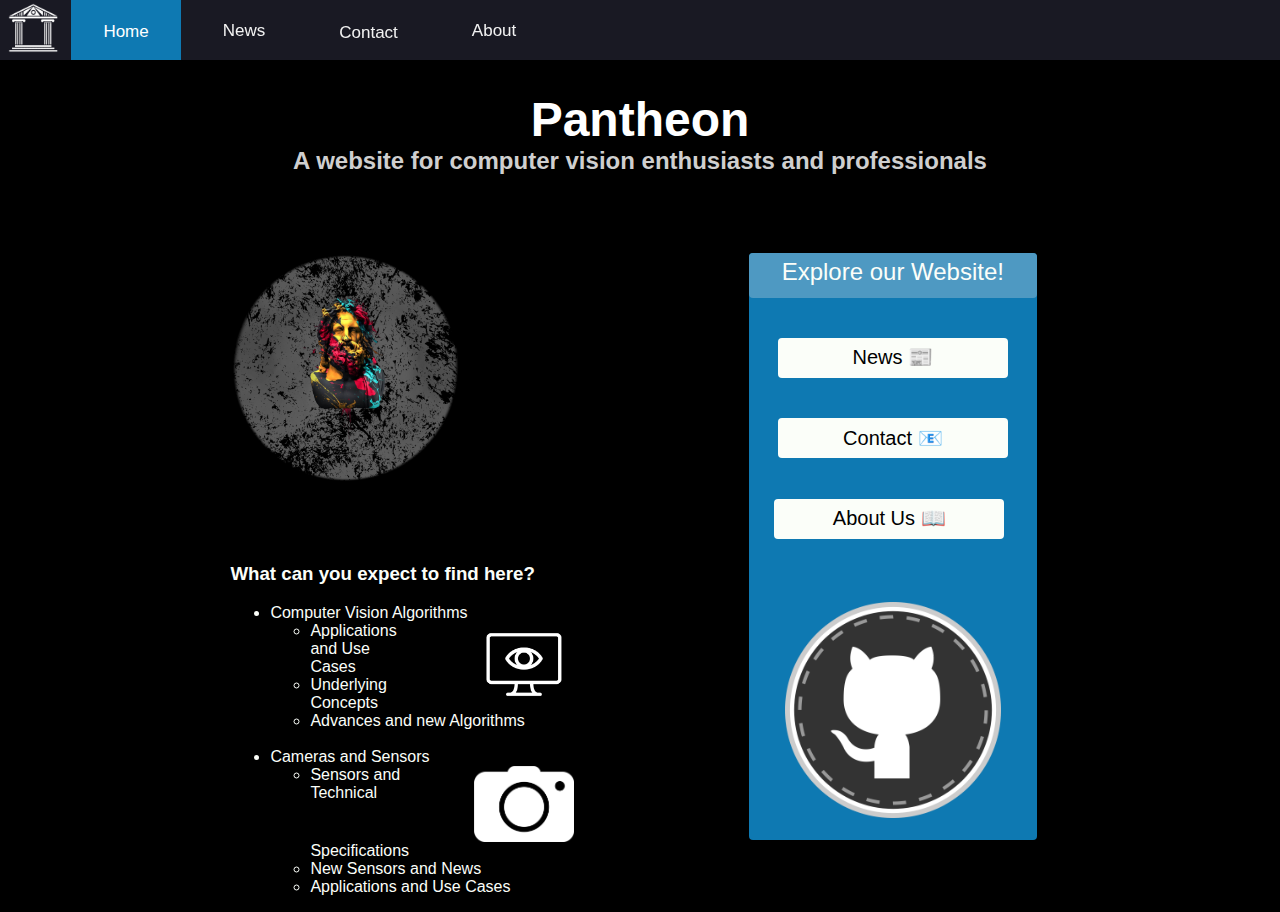
<file: Index.html>
<!DOCTYPE html>
<html>
    
    <head>
        <title>Pantheon</title>
        <meta name="viewport" content="width=device-width, initial-scale=1">
        <link rel="stylesheet" href="navbar.css">
        <link rel="stylesheet" href="IndexBody.css">
        <link rel="icon" href="favicon.ico" type="image/x-icon">
    </head>
    
    
    <body>
        
        <div class="topnav">
            
            <a class = "image-link" href="#">
                <img src="Logo.png" alt="Italian Trulli" width = "50px">
            </a>
            <a class="active , text-link" href="http://localhost:8012/SEG3125-Week7/Index.html"><p>Home</p></a>
            <a class = "text-link" href="http://localhost:8012/SEG3125-Week7/News.html"><p>News</p></a>
            <a class = "text-link" href="http://localhost:8012/SEG3125-Week7/Contact.php"><p>Contact</p></a>
            <a class = "text-link" href="http://localhost:8012/SEG3125-Week7/About.html"><p>About</p></a>
            
        </div>
        
        <div class = "title-header">
            <h1>Pantheon</h1>
            <h2>A website for computer vision enthusiasts and professionals</h2>
<!--            <hr>-->
        </div>
        
        
         

        <div class = "intro-div">
            <img class = "display-image"src="Zeus.jpg" alt="Italian Trulli" width = "500px">
            
<!--
            <div class = "intro-text">
                <h2>Pantheon</h2><br>
                <p>Hello! Welcome to Pantheon!</p>
            </div>
-->
            
            <div class = "intro-buttons">
                <div class = "intro-buttons-head"><p>Explore our Website!</p></div>
                
                <div class = "buttons">
                    <a class="active , text-link" href="http://localhost:8012/SEG3125-Week7/News.html">
                        <button type="button">News &#128240;</button>
                    </a>
                    <a class="active , text-link" href="http://localhost:8012/SEG3125-Week7/Contact.php">
                        <button type="button" >Contact &#128231;</button>
                    </a>
                    <a class="active , text-link" href="http://localhost:8012/SEG3125-Week7/About.html">
                        <button type="button" >About Us &#128214; </button>
                    </a>
                    
                    <a class="active , text-link" href="https://github.com/1AhmadElmasri">
                        <div class = "github-container">
                            <img src="Github-logo.png" alt="Avatar" class="image">
                            <div class="overlay">
                                <div class="text">Our Github</div>
                            </div>
                        </div>
                        
                    </a>
                </div>
                
            </div>
            
            <div class = "site-description">
                <h3>What can you expect to find here?</h3>
                
                <ul>
                    
                    <li>Computer Vision Algorithms</li>
                    <ul>
                        <img src="computer-vision.png" style = "width: 100px;" alt="Avatar" class="image">
                        <li>Applications and Use Cases</li>
                        <li>Underlying Concepts</li>
                        <li>Advances and new Algorithms</li>
                        
                    </ul>
                    
                    <br>
                    <li>Cameras and Sensors</li>
                    <ul>
                        <img src="camera-icon.png" style = "width: 100px;" alt="Avatar" class="image">
                        <li>Sensors and Technical Specifications</li>
                        <li>New Sensors and News</li>
                        <li>Applications and Use Cases</li>
                    </ul>

                </ul>
            </div>
            
            
            
        </div>
    </body>
    
</html>
</file>
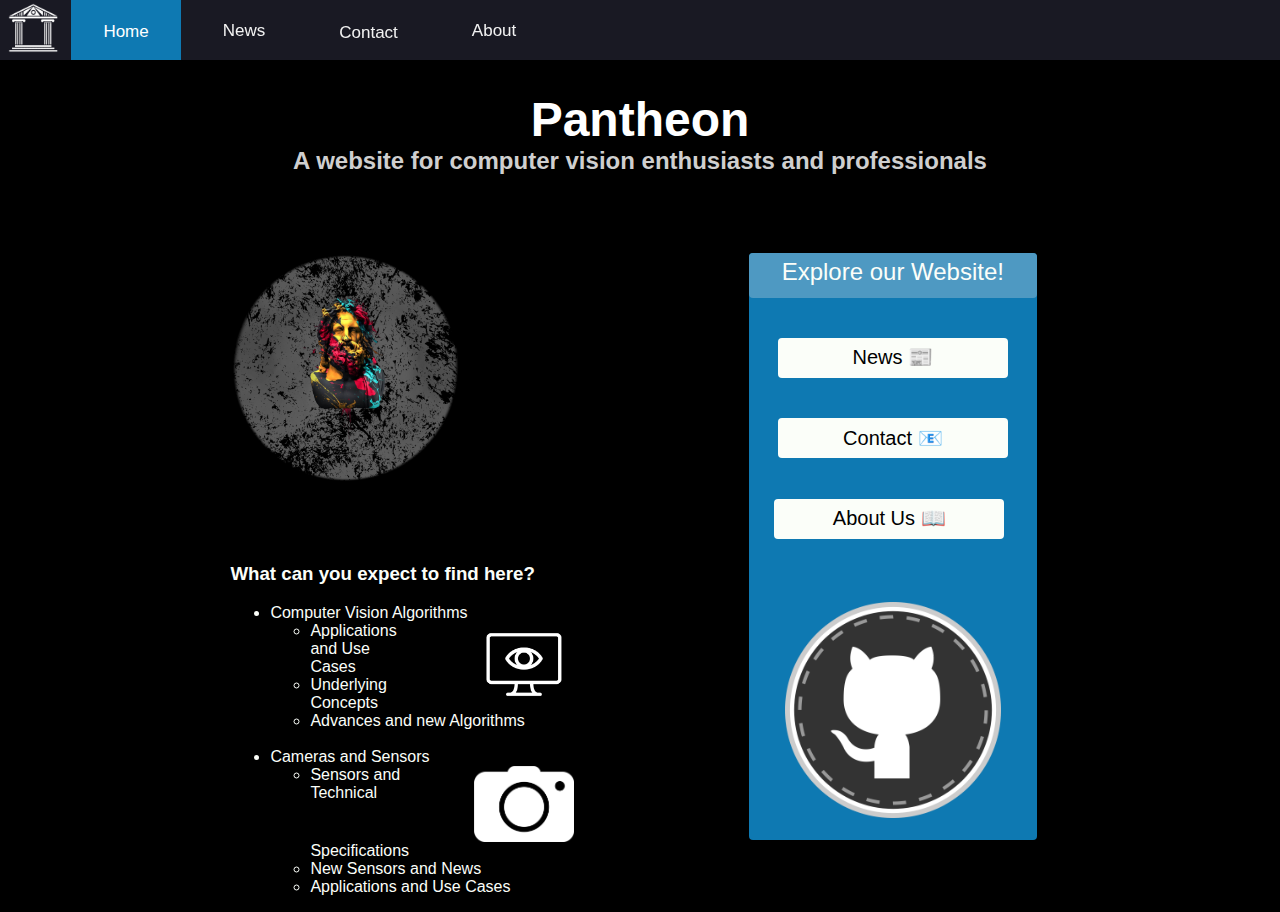
<file: index.html>
<!DOCTYPE html>
<html>
    
    <head>
        <title>Pantheon</title>
        <meta name="viewport" content="width=device-width, initial-scale=1">
        <link rel="stylesheet" href="navbar.css">
        <link rel="stylesheet" href="IndexBody.css">
        <link rel="icon" href="favicon.ico" type="image/x-icon">
    </head>
    
    
    <body>
        
        <div class="topnav">
            
            <a class = "image-link" href="#">
                <img src="Logo.png" alt="Italian Trulli" width = "50px">
            </a>
            <a class="active , text-link" href="https://1ahmadelmasri.github.io/SEG3125-Week7/index.html"><p>Home</p></a>
            <a class = "text-link" href="https://1ahmadelmasri.github.io/SEG3125-Week7/News.html"><p>News</p></a>
            <a class = "text-link" href="https://1ahmadelmasri.github.io/SEG3125-Week7/Contact.html"><p>Contact</p></a>
            <a class = "text-link" href="https://1ahmadelmasri.github.io/SEG3125-Week7/About.html"><p>About</p></a>
            
        </div>
        
        <div class = "title-header">
            <h1>Pantheon</h1>
            <h2>A website for computer vision enthusiasts and professionals</h2>
<!--            <hr>-->
        </div>
        
        
         

        <div class = "intro-div">
            <img class = "display-image"src="Zeus.jpg" alt="Italian Trulli" width = "500px">
            
<!--
            <div class = "intro-text">
                <h2>Pantheon</h2><br>
                <p>Hello! Welcome to Pantheon!</p>
            </div>
-->
            
            <div class = "intro-buttons">
                <div class = "intro-buttons-head"><p>Explore our Website!</p></div>
                
                <div class = "buttons">
                    <a class="active , text-link" href="https://1ahmadelmasri.github.io/SEG3125-Week7/News.html">
                        <button type="button">News &#128240;</button>
                    </a>
                    <a class="active , text-link" href="https://1ahmadelmasri.github.io/SEG3125-Week7/Contact.html">
                        <button type="button" >Contact &#128231;</button>
                    </a>
                    <a class="active , text-link" href="https://1ahmadelmasri.github.io/SEG3125-Week7/About.html">
                        <button type="button" >About Us &#128214; </button>
                    </a>
                    
                    <a class="active , text-link" href="https://github.com/1AhmadElmasri">
                        <div class = "github-container">
                            <img src="Github-logo.png" alt="Avatar" class="image">
                            <div class="overlay">
                                <div class="text">Our Github</div>
                            </div>
                        </div>
                        
                    </a>
                </div>
                
            </div>
            
            <div class = "site-description">
                <h3>What can you expect to find here?</h3>
                
                <ul>
                    
                    <li>Computer Vision Algorithms</li>
                    <ul>
                        <img src="computer-vision.png" style = "width: 100px;" alt="Avatar" class="image">
                        <li>Applications and Use Cases</li>
                        <li>Underlying Concepts</li>
                        <li>Advances and new Algorithms</li>
                        
                    </ul>
                    
                    <br>
                    <li>Cameras and Sensors</li>
                    <ul>
                        <img src="camera-icon.png" style = "width: 100px;" alt="Avatar" class="image">
                        <li>Sensors and Technical Specifications</li>
                        <li>New Sensors and News</li>
                        <li>Applications and Use Cases</li>
                    </ul>

                </ul>
            </div>
            
            
            
        </div>
    </body>
    
</html>
</file>
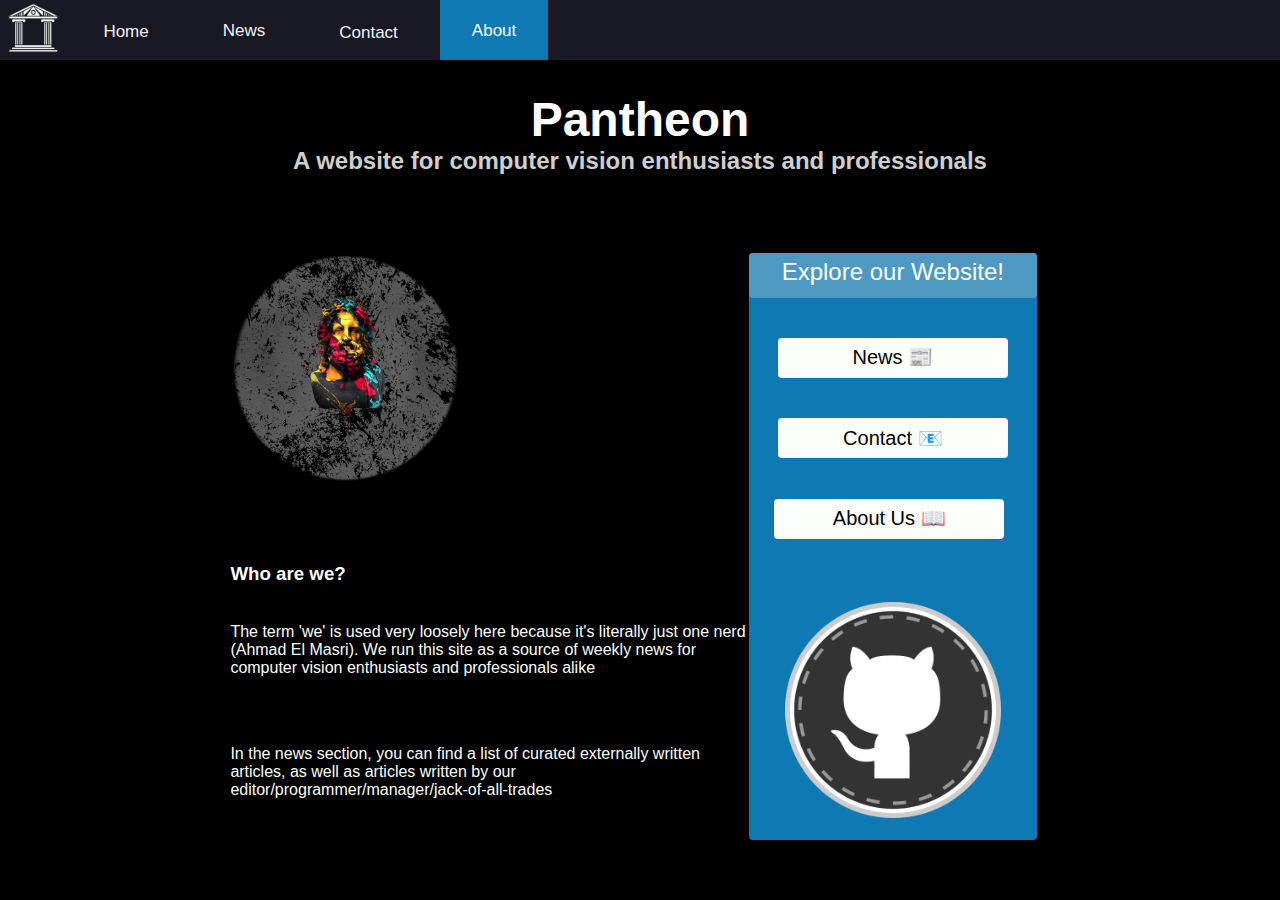
<file: About.html>
<!DOCTYPE html>
<html>
    
    <head>
        <title>Pantheon</title>
        <meta name="viewport" content="width=device-width, initial-scale=1">
        <link rel="stylesheet" href="navbar.css">
        <link rel="stylesheet" href="IndexBody.css">
        <link rel="stylesheet" href="About.css">
        <link rel="icon" href="favicon.ico" type="image/x-icon">
    </head>
    
    
    <body>
        
        <div class="topnav">
            
            <a class = "image-link" href="#">
                <img src="Logo.png" alt="Italian Trulli" width = "50px">
            </a>
            <a class="text-link" href="https://1ahmadelmasri.github.io/SEG3125-Week7/index.html"><p>Home</p></a>
            <a class = "text-link" href="https://1ahmadelmasri.github.io/SEG3125-Week7/News.html"><p>News</p></a>
            <a class = "text-link" href="https://1ahmadelmasri.github.io/SEG3125-Week7/Contact.html"><p>Contact</p></a>
            <a class = "active , text-link" href="https://1ahmadelmasri.github.io/SEG3125-Week7/About.html"><p>About</p></a>
            
        </div>
        
        <div class = "title-header">
            <h1>Pantheon</h1>
            <h2>A website for computer vision enthusiasts and professionals</h2>
<!--            <hr>-->
        </div>
        
        
         

        <div class = "intro-div">
            <img class = "display-image"src="Zeus.jpg" alt="Italian Trulli" width = "500px">
            
<!--
            <div class = "intro-text">
                <h2>Pantheon</h2><br>
                <p>Hello! Welcome to Pantheon!</p>
            </div>
-->
            
            <div class = "intro-buttons">
                <div class = "intro-buttons-head"><p>Explore our Website!</p></div>
                
                <div class = "buttons">
                    <a class="active , text-link" href="https://1ahmadelmasri.github.io/SEG3125-Week7/News.html">
                        <button type="button">News &#128240;</button>
                    </a>
                    <a class="active , text-link" href="https://1ahmadelmasri.github.io/SEG3125-Week7/Contact.html">
                        <button type="button" >Contact &#128231;</button>
                    </a>
                    <a class="active , text-link" href="https://1ahmadelmasri.github.io/SEG3125-Week7/About.html">
                        <button type="button" >About Us &#128214; </button>
                    </a>
                    
                    <a class="active , text-link" href="https://github.com/1AhmadElmasri">
                        <div class = "github-container">
                            <img src="Github-logo.png" alt="Avatar" class="image">
                            <div class="overlay">
                                <div class="text">Our Github</div>
                            </div>
                        </div>
                        
                    </a>
                </div>
                
            </div>
            
            <div class = "about-description">
                <h3>Who are we?</h3>
                <p>The term 'we' is used very loosely here because it's literally just one nerd (Ahmad El Masri). We run this site as a source of weekly news for computer vision enthusiasts and professionals alike</p><br>
                
                <p>In the news section, you can find a list of curated externally written articles, as well as articles written by our editor/programmer/manager/jack-of-all-trades</p>
                
                
            </div>
            
            
            
        </div>
    </body>
    
</html>
</file>
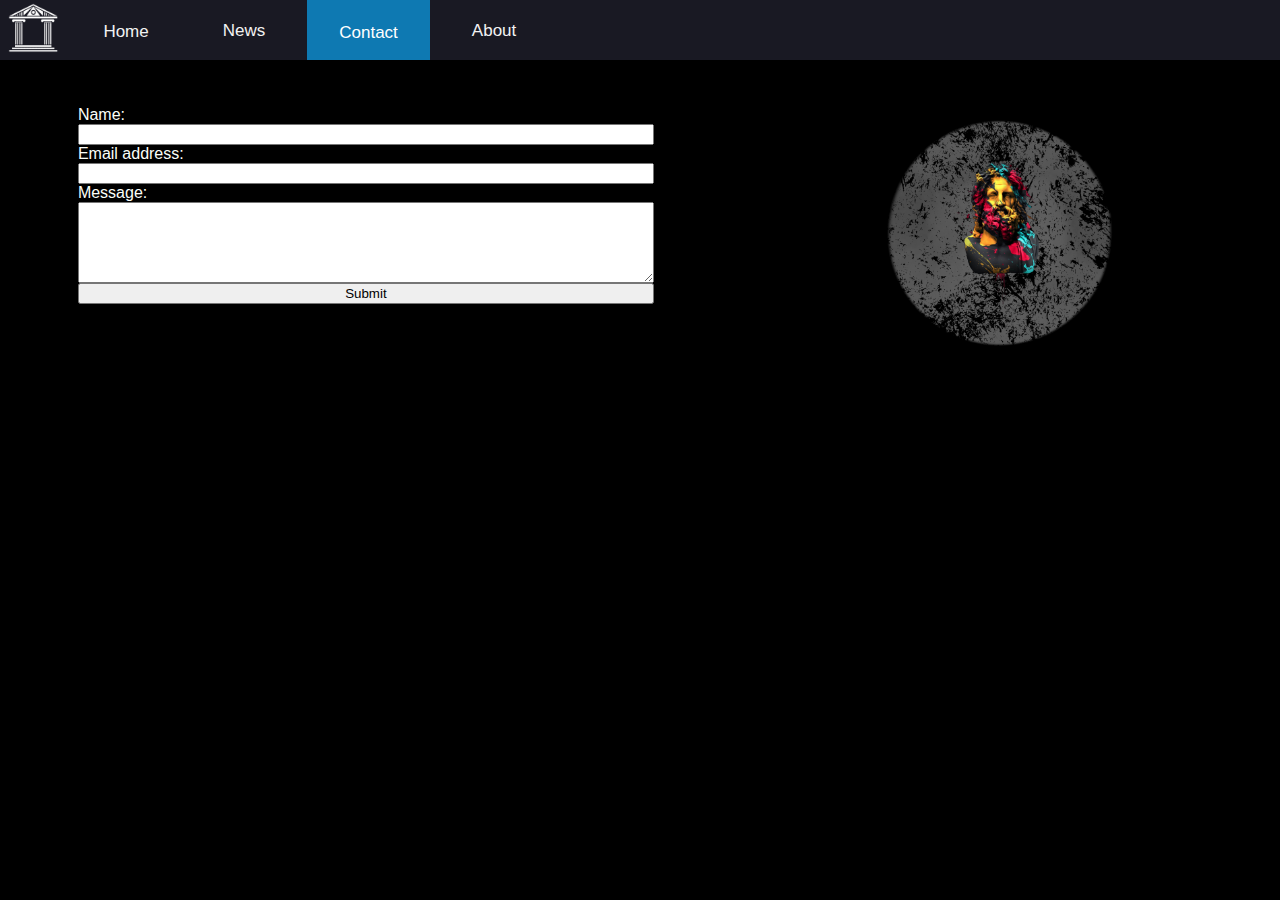
<file: Contact.html>
<?php
    if(isset($_POST['submit'])){
        $full_name = $_POST['sender'];
        $to = "1AhmadElmasri@gmail.com"; 
        $from = $_POST['senderEmail']; 
        
        $subject = "Form submission";
        $message = full_name . " " . " submitted the following : " . "\n\n" . $_POST['message'];
        $_POST['message'];

        $headers = "From:" . $from;
        mail($to,$subject,$message,$headers);
    }
?>
<!DOCTYPE html>
<html>
    
    <head>
        <title>Pantheon</title>
        <meta name="viewport" content="width=device-width, initial-scale=1">
        <link rel="stylesheet" href="navbar.css">
        <link rel="stylesheet" href="IndexBody.css">
        <link rel="stylesheet" href="Contact.css">
        <link rel="icon" href="favicon.ico" type="image/x-icon">
    </head>
    
    
    <body>
        
        <div class="topnav">
            
            <a class = "image-link" href="#">
                <img src="Logo.png" alt="Italian Trulli" width = "50px">
            </a>
            <a class="text-link" href="https://1ahmadelmasri.github.io/SEG3125-Week7/index.html"><p>Home</p></a>
            <a class = "text-link" href="https://1ahmadelmasri.github.io/SEG3125-Week7/News.html"><p>News</p></a>
            <a class = "active , text-link" href="https://1ahmadelmasri.github.io/SEG3125-Week7/Contact.php"><p>Contact</p></a>
            <a class = "text-link" href="https://1ahmadelmasri.github.io/SEG3125-Week7/About.html"><p>About</p></a>
            
        </div>

        
        
        <div class = "intro-div">
            <form class = "contact-form" method="post" action="">
                <label>Name:</label>
                <input name="sender">

                <label>Email address:</label>
                <input name="senderEmail">

                <label>Message:</label>
                <textarea rows="5" cols="20" name="message"></textarea>

                <input type="submit" name="submit">
            </form>
            
            <img class = "display-image"src="Zeus.jpg" alt="Italian Trulli">
        </div>
    </body>
    
</html>
</file>
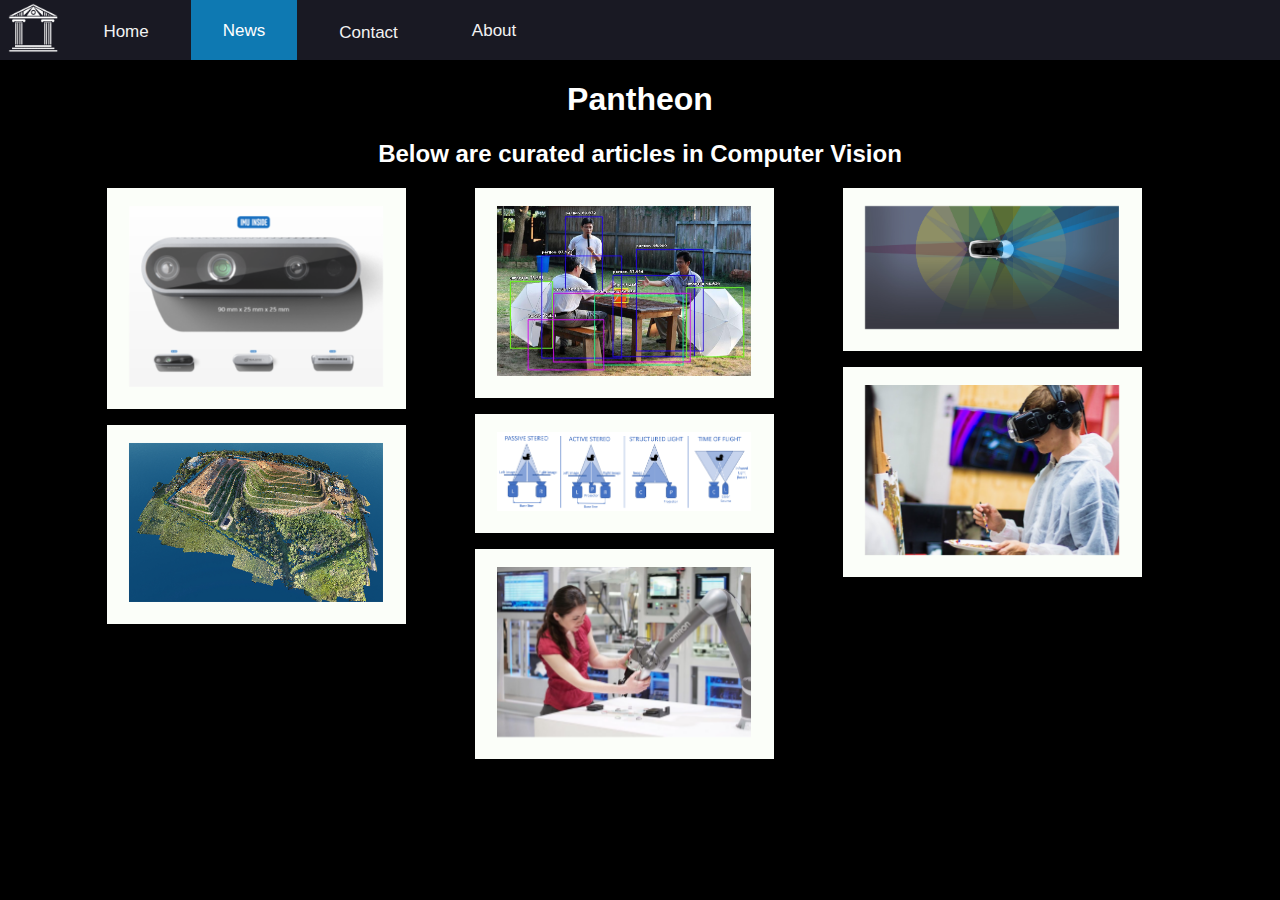
<file: News.html>
<!DOCTYPE html>
<html>
    
    <head>
        <title>Pantheon</title>
        <meta name="viewport" content="width=device-width, initial-scale=1">
        <link rel="stylesheet" href="navbar.css">
<!--        <link rel="stylesheet" href="IndexBody.css">-->
        <link rel="stylesheet" href="News.css">
        <link rel="icon" href="favicon.ico" type="image/x-icon">
    </head>
    
    
    <body>
        
        <div class="topnav">
            
            <a class = "image-link" href="#">
                <img src="Logo.png" alt="Italian Trulli" width = "50px">
            </a>
            <a class="text-link" href="https://1ahmadelmasri.github.io/SEG3125-Week7/index.html"><p>Home</p></a>
            <a class = "active , text-link" href="https://1ahmadelmasri.github.io/SEG3125-Week7/News.html"><p>News</p></a>
            <a class = "text-link" href="https://1ahmadelmasri.github.io/SEG3125-Week7/Contact.html"><p>Contact</p></a>
            <a class = "text-link" href="https://1ahmadelmasri.github.io/SEG3125-Week7/About.html"><p>About</p></a>
            
        </div>
        
        <div class = "title-header">
            <h1>Pantheon</h1>
            <h2>Below are curated articles in Computer Vision</h2>
<!--            <hr>-->
        </div>
        
        <div class = "news-articles">
            
            
            <div class = "article">
                <a class="active , text-link" href="https://www.intelrealsense.com/depth-camera-d435i/">
                    <div class = "image-container">
                        <img src="NewsImages/IntelD435I.png" alt="Avatar" class="image">
                        <div class="news-overlay">
                            <div class="text">Intel Realsense D435I</div>
                        </div>
                    </div>
                </a>
            </div>
            
            <div class = "article">
                <a class="active , text-link" href="https://github.com/1AhmadElmasri">
                    <div class = "image-container">
                        <img src="NewsImages/point-cloud.jpg" alt="Avatar" class="image">
                        <div class="news-overlay">
                            <div class="text">What are Point Clouds?</div>
                        </div>
                    </div>
                </a>
            </div>
            
            <div class = "article">
                <a class="active , text-link" href="https://towardsdatascience.com/the-story-and-future-of-imageai-one-year-anniversary-e63c80f527c8">
                    <div class = "image-container">
                        <img src="NewsImages/SVM-ImageAI.jpeg" alt="Avatar" class="image">
                        <div class="news-overlay">
                            <div class="text">The Present and Future of ImageAI : 1st Anniversary Edition</div>
                        </div>
                    </div>
                </a>
            </div>
            <div class = "article">
                <a class="active , text-link" href="https://community.arm.com/developer/tools-software/graphics/b/blog/posts/the-rise-of-depth-on-mobile">
                    <div class = "image-container">
                        <img src="NewsImages/Depth-Methodologies.png" alt="Avatar" class="image">
                        <div class="news-overlay">
                            <div class="text">Depth Sensors in Mobile Devices</div>
                        </div>
                    </div>
                </a>
            </div>
            <div class = "article">
                <a class="active , text-link" href="https://www.automationworld.com/products/data/article/13317254/the-vision-for-robotic-vision">
                    <div class = "image-container">
                        <img src="NewsImages/Cobot.jpg" alt="Avatar" class="image">
                        <div class="news-overlay">
                            <div class="text">Computer Vision in Collaborative Robotics</div>
                        </div>
                    </div>
                </a>
            </div>
            <div class = "article">
                <a class="active , text-link" href="https://www.tesla.com/autopilot">
                    <div class = "image-container">
                        <img src="NewsImages/Tesla.jpg" alt="Avatar" class="image">
                        <div class="news-overlay">
                            <div class="text">Computer Vision in Self-Driving Vehicles</div>
                        </div>
                    </div>
                </a>
            </div>
            <div class = "article">
                <a class="active , text-link" href="https://indatalabs.com/blog/computer-vision-ar-vr">
                    <div class = "image-container">
                        <img src="NewsImages/VR-image.jpeg" alt="Avatar" class="image">
                        <div class="news-overlay">
                            <div class="text">Computer Vision in Virtual Reality</div>
                        </div>
                    </div>
                </a>
            </div>
            
        </div>
        
    </body>
    
</html>
</file>
<file: navbar.css>
body {
  margin: 0;
  font-family: Arial, Helvetica, sans-serif;
  background-color: #000000;
}

div.topnav {
/*  overflow: hidden;*/
  width: 100%;
  background-color: #191923;
  height: 60px;
  position: sticky;
  position: -webkit-sticky;
  top:0;
}

.topnav a {
  transition: 1s;
  float: left;
  color: #f2f2f2;
  justify-content: center;
  text-align: center;
  text-decoration: none;
  font-size: 17px;
  margin-left: 5px;
  margin-right: 5px;
  position: sticky;

}

.topnav a:hover {
  background-color: #D1D1D1;
  color: black;
}

.topnav a.active {
  background-color: #0E79B2;
  color: white;
}

.text-link{
    top:0;
    margin: auto;
    justify-content: center;
    text-align: center;
    height: 100%;
    padding-left: 2.5%;
    padding-right: 2.5%;
    
}

.image-link{
    padding: 0.25% 0.25% 0.25% 0.25%; 
}

p{
    padding-top: 10%;
}
</file>
<file: IndexBody.css>
.intro-div{
    color: #FBFEF9;
    display: inline-block;
    width: 90%;
    height: 85%;
    margin:auto;
}

.intro-text{
    
    padding-left: 5%;
    
    padding-top: 5%;
}


p{
}

.title-header{
    width:100%;
    text-align: center;
}

.title-header hr{
    width: 75%;
}

h1{
    color: #FFFFFF;
    font-size: 48px;
    margin-bottom: 0px;
    
}

.title-header h2{
    margin-top: 0px;
    color:#cfcfcf;
}

h2{
}

.display-image{
    width: 30%;
    padding-left: 15%;
    padding-top: 0%;
    margin: auto;
}

.intro-buttons{
/*    display: block;*/
    right: 0;
    float:right;
/*    justify-content: center;*/
    text-align: center;
    width:25%;
    margin:auto;
    margin-top: 5%;
    margin-right: 10%;
    background-color: #0E79B2;
    border-radius: 4px;
}

.intro-buttons button{
    transition: 1s;
    width: 80%;
    height: 40px;;
    background-color: #FBFEF9;
    margin-top: 7%;
    margin-bottom: 7%;
    font-size: 20px;
    border: none;
    border-radius: 4px;
    padding-top: 0%;
    
}

.intro-buttons-head{
    background-color: #4e99c2;
    width:100%;
    height:45px;
    border-radius: 4px;
    padding: 0% 0% 0% 0%;
    margin-top: 0%;
    margin-bottom: 7%;
}

.intro-buttons-head p{
    margin-top: 0%;
    padding-top: 2%;
    font-size: 150%;
}

.intro-buttons button:hover {
      background-color: #F39237;
      color: black;
    cursor: pointer;
}

.intro-buttons img{
    transition: 1s;
    width: 75%;
    border-radius: 25%;
    margin-top : 15%;
}


.github-container{
    position:relative;
    text-align: center;
    justify-content: center;
}

.image {
  opacity: 1;
  width: 85%;
  height: auto;
  transition: .5s ease;
  backface-visibility: hidden;
}

.overlay {
  position: absolute;
  margin-top: 15%;
  top: 0;
  bottom: 0;
  left: 12.5%;
  right: 0;
  height: 82%;
  width: 75%;
  opacity: 0;
  transition: .5s ease;
  background-color: #F39237;
  border-radius: 60%;
}

.github-container:hover .overlay {
  opacity: 0.75;
}

.text {
  color: white;
  font-size: 20px;
  position: absolute;
  top: 50%;
  left: 50%;
  -webkit-transform: translate(-50%, -50%);
  -ms-transform: translate(-50%, -50%);
  transform: translate(-50%, -50%);
  text-align: center;
}

.site-description{
    margin-left: 20%;
    margin-top: 0px;
    display: inline-block;
}


.site-description img{
    width: 100px;
    margin-left: 25%;
    float: right;
}
</file>
<file: About.css>
.about-description{
    margin-left: 20%;
    margin-top: 0px;
}


.about-description img{
    width: 100px;
    margin-left: 10%;
    float: right;
}

.about-description p{
    padding-top: 2%;
}
</file>
<file: Contact.css>
.contact-form{
    float: left;
    padding-left: 1%;
    padding-top: 4%;
    width: 50%;
    display: grid;
}

label{
/*    float:left;*/
}
</file>
<file: News.css>
.news-articles { 
  column-count: 3;
  column-width: 33%
  column-gap: 1em;
  width: 85%;
    margin:auto;
  z-index: 10;
}

.article {
  background-color: #FBFEF9;
  display: inline-block;
  margin: 0 0 1em;
  margin-left: 3%;
  width: 85%;
}

.image-container{
    position:relative;
    text-align: center;
    justify-content: center;
}

.image {
  opacity: 1;
  width: 85%;
  height: auto;
  transition: .5s ease;
  backface-visibility: hidden;
}

.news-overlay {
  position: absolute;
  margin-top: 0%;
  top: 0;
  bottom: 0;
  left: 7.5%;
  right: 0;
  height: 100%;
  width: 85%;
  opacity: 0;
  transition: .5s ease;
  background-color: #0E79B2;
}

.image-container:hover .news-overlay {
  opacity: 0.75;
}

.text {
  color: white;
  font-size: 20px;
  position: absolute;
  top: 50%;
  left: 50%;
  -webkit-transform: translate(-50%, -50%);
  -ms-transform: translate(-50%, -50%);
  transform: translate(-50%, -50%);
  text-align: center;
}

.title-header{
    color: #FFFFFF;
    width:85%;
    margin:auto;
    text-align: center;
    justify-content: center;
}
</file>
